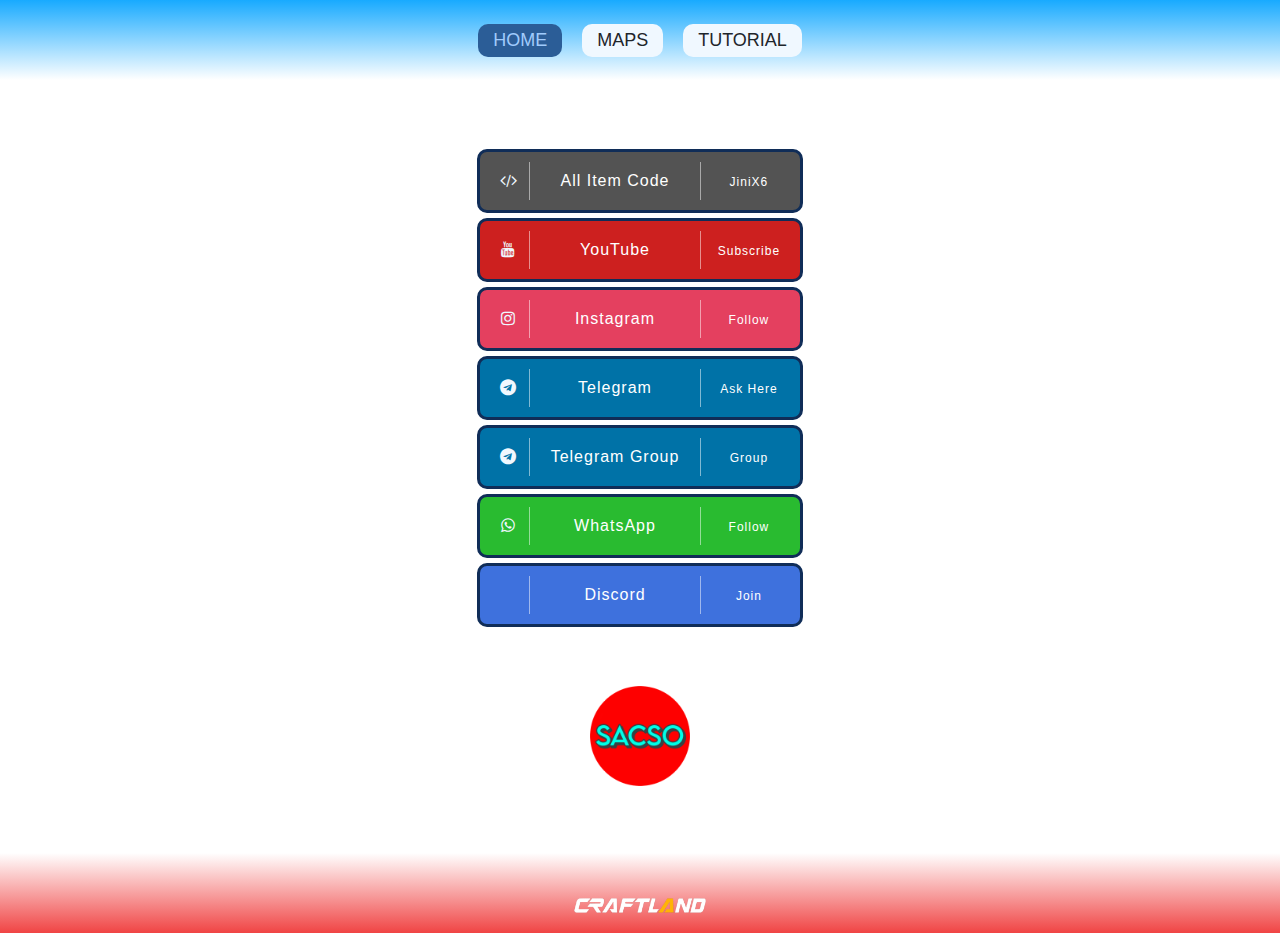
<file: final/index.html>
<!DOCTYPE html>
<html lang="en">
<head>
    <meta charset="UTF-8">
    <meta name="viewport" content="width=device-width, initial-scale=1.0">
    <title>SacSo</title>
    <link rel="stylesheet" href="style.css">
    <link rel="stylesheet" href="home.css">
    <link rel="stylesheet" href="https://stackpath.bootstrapcdn.com/font-awesome/4.7.0/css/font-awesome.min.css">
</head>
<body>
    <div class="header">
        <a style="background-color: rgb(43, 93, 151); color: rgb(160, 203, 252); border-radius: 10px;" href="index.html">HOME</a>
        <a href="maps.html">MAPS</a>
        <a href="tutorial.html">TUTORIAL</a>
    </div>
    
    <div class="content">
        <div class="social-widget">
            <a href="https://0xme.github.io/ItemID2/" target="_blank">
                <ul class="social-button allcode">
                    <li><i class="fa fa-code" aria-hidden="true"></i></li>
                    <li class="social-text">All Item Code</li>
                    <li class="right-text">JiniX6</li>
                </ul>
            </a>
            <a href="https://youtube.com/@iamsacso" target="_blank">
                <ul class="social-button youtube">
                    <li><i class="fa fa-youtube" aria-hidden="true"></i></li>
                    <li class="social-text">YouTube</li>
                    <li class="right-text">Subscribe</li>
                </ul>
            </a>
            <a href="https://www.instagram.com/iamsacso" target="_blank">
                <ul class="social-button instagram">
                    <li><i class="fa fa-instagram" aria-hidden="true"></i></li>
                    <li class="social-text">Instagram</li>
                    <li class="right-text">Follow</li>
                </ul>
            </a>
            <a href="https://t.me/iamsacso" target="_blank">
                <ul class="social-button telegram">
                    <li><i class="fa fa-telegram" aria-hidden="true"></i></li>
                    <li class="social-text">Telegram</li>
                    <li class="right-text">Ask Here</li>
                </ul>
            </a>
            <a href="https://t.me/freefirecraftlandgroup" target="_blank">
                <ul class="social-button group">
                    <li><i class="fa fa-telegram" aria-hidden="true"></i></li>
                    <li class="social-text">Telegram Group</li>
                    <li class="right-text">Group</li>
                </ul>
            </a>
            <a href="https://www.whatsapp.com/channel/0029Va52VjJ7tkjB2gpk4F2D" target="_blank">
                <ul class="social-button whatsapp">
                    <li><i class="fa fa-whatsapp" aria-hidden="true"></i></li>
                    <li class="social-text">WhatsApp</li>
                    <li class="right-text">Follow</li>
                </ul>
            </a>
            <a href="https://discord.com/invite/yCpcKwpRzX" target="_blank">
                <ul class="social-button discord">
                    <li><i class="fa fa-discord" aria-hidden="true"></i></li>
                    <li class="social-text">Discord</li>
                    <li class="right-text">Join</li>
                </ul>
            </a>
            <br>
            <br>
            <br>
            <a class="sacso" href="">
                <img style="width: 100px;" src="SACSO.png" alt="SacSo">
            </a>
        </div>
    </div>
    
    <div class="footer">
        <img src="Craftland.png" alt="Craftland">
    </div>
</body>
</html>
</file>
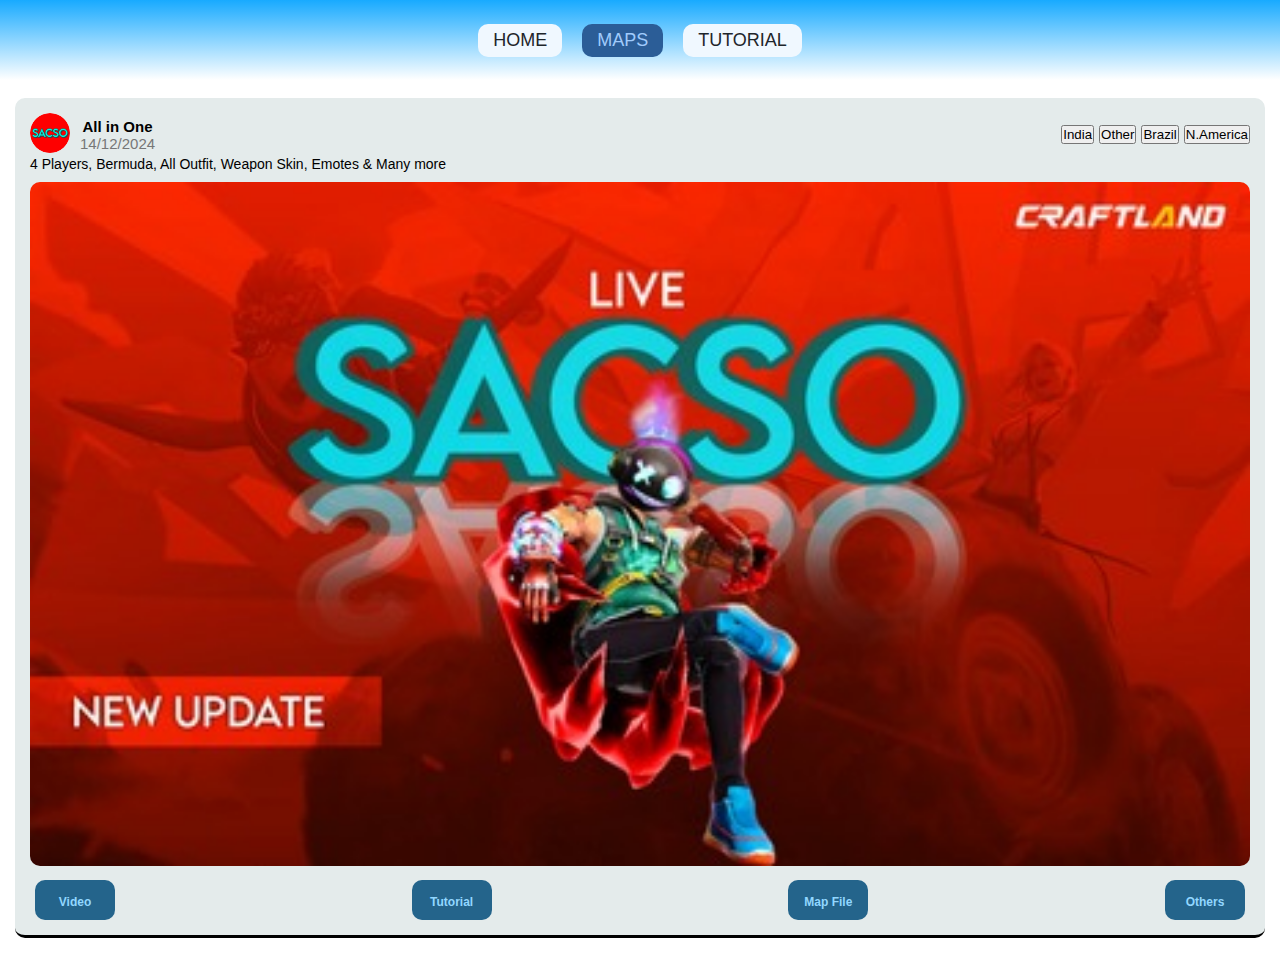
<file: final/maps.html>
<!DOCTYPE html>
<html lang="en">
<head>
    <meta charset="UTF-8">
    <meta name="viewport" content="width=device-width, initial-scale=1.0">
    <title>SacSo</title>
    <link rel="stylesheet" href="style.css">
    <link rel="stylesheet" href="maps.css">
</head>
<body>
    <div class="header">
        <a href="index.html">HOME</a>
        <a style="background-color: rgb(43, 93, 151); color: rgb(160, 203, 252); border-radius: 10px;" href="maps.html">MAPS</a>
        <a href="tutorial.html">TUTORIAL</a>
    </div>



    



    <!-- map post start -->
    
    <div class="mapss">
         <div class="map-post">
            <div class="head">
               <div class="name">
                  <div class="mapname">
                     <a href="#"><img src="SACSO.png" class="avatars" alt="profile"></a>
                     <div class="q">
                        <h4>All in One</h4>
                        <p>14/12/2024</p>
                     </div>
                    </div>
                </div>
                     <div class="mapcode">
                        <button id="one">India</button>
                        <button id="two">Other</button>
                        <button id="three">Brazil</button>
                        <button id="four">N.America</button>
                     </div>
          </div>
                  
         <div class="body">
                     <p>4 Players, Bermuda, All Outfit, Weapon Skin, Emotes & Many more</p>
                     <img class="mapimage" src="mappic1.jpg" alt="">
                     <div class="bottom">
                        <div class="bleft">
                           <a href="#">Video</a>
                           <a href="#">Tutorial</a>
                           <a href="#">Map File</a>
                           <a href="#">Others</a>
                        </div>
                     </div>
                  </div>
     </div>
   
    <!-- map post End -->






    
    <!-- <div class="footer">
        <img src="Craftland.png" alt="Craftland">
    </div> -->
</body>
</html>
</file>
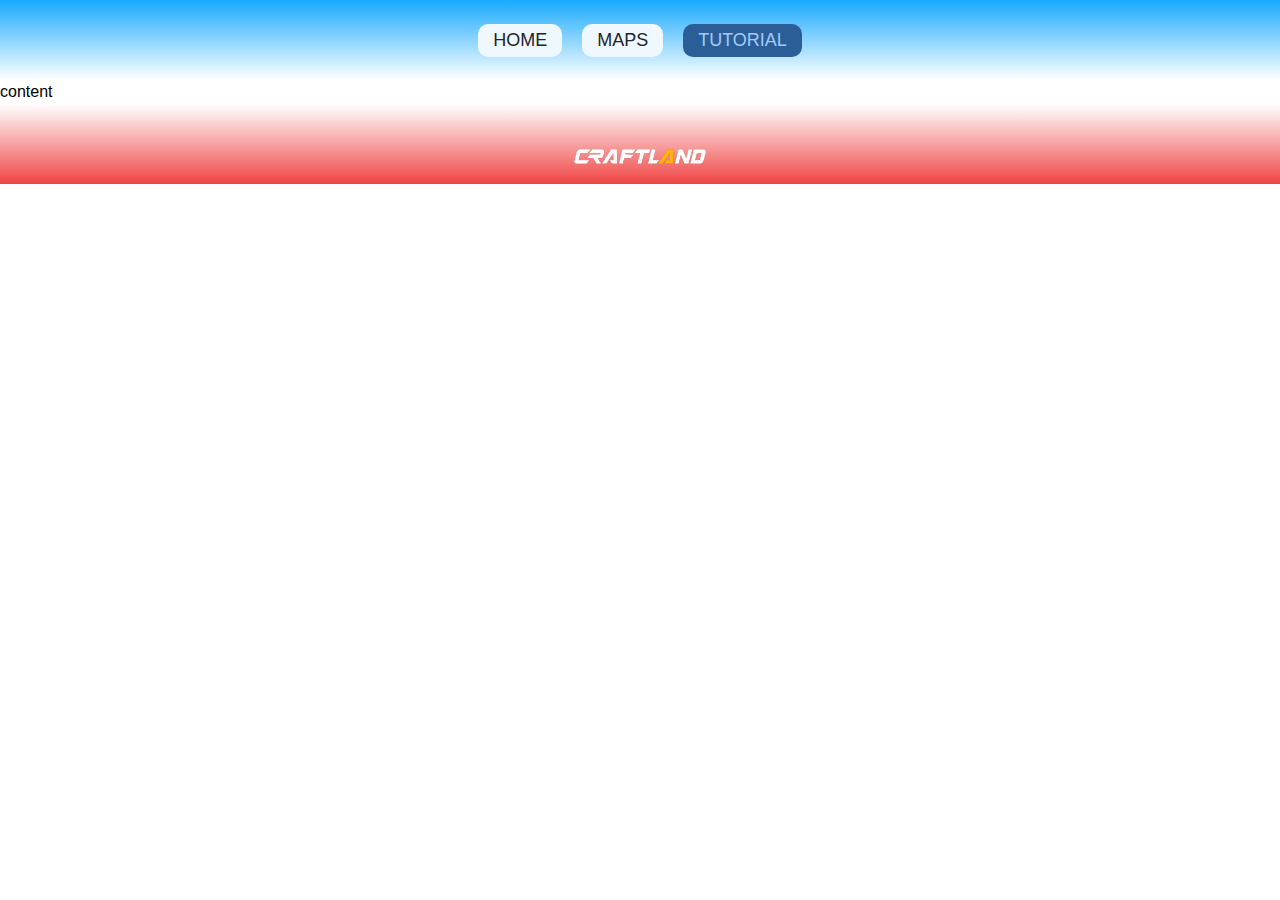
<file: final/tutorial.html>
<!DOCTYPE html>
<html lang="en">
<head>
    <meta charset="UTF-8">
    <meta name="viewport" content="width=device-width, initial-scale=1.0">
    <title>SacSo</title>
    <link rel="stylesheet" href="style.css">
</head>
<body>
    <div class="header">
        <a href="index.html">HOME</a>
        <a href="maps.html">MAPS</a>
        <a style="background-color: rgb(43, 93, 151); color: rgb(160, 203, 252); border-radius: 10px;" href="tutorial.html">TUTORIAL</a>
    </div>
    
    <div class="content">content</div>
    
    <div class="footer">
        <img src="Craftland.png" alt="Craftland">
    </div>
</body>
</html>
</file>
<file: final/style.css>
*{
    padding: 0px;
    margin: 0px;
    text-decoration: none;
    font-family: 'Franklin Gothic Medium', 'Arial Narrow', Arial, sans-serif;
}

.header{
    background: linear-gradient(rgb(24, 170, 255), rgb(255, 255, 255));
    padding: 10px;
    border-bottom: solid;
    border-color: rgb(255, 255, 255);
    height: 60px;
    width: auto;
    font-size: 18PX;
    display: flex;
    align-items: center;
    text-align: center;
    justify-content: center;
}

.header a{
    color: rgb(30, 37, 43);
    background-color: aliceblue;
    padding: 6px 15px 6px 15px;
    border-radius: 10px;
    margin: 10px;
    display: flex;
    align-items: center;
    text-align: center;
    justify-content: center;
}

.header a:hover{
    background-color: rgb(43, 93, 151);
    color: rgb(160, 203, 252);
    border-radius: 10px;
    transition: 0.25s;
}

.content{
    background-color: rgb(255, 255, 255);
    /* height: 755px; */
    width: auto;
    /* padding: 10px; */
}

.footer{
    
    bottom: 0px;
    background: linear-gradient(white,rgb(240, 68, 68));
    padding: 10px;
    border-top: solid;
    border-color: rgb(255, 255, 255);
    height: 60px;
    width: auto;
    text-align: center;
    position: relative;
}

.footer img{
    height: 25px;
    position: absolute;
    top: 65%;
    left: 50%;
    padding: 1px 10px 1px 10px;
    transform: translate(-50%, -50%);
}
</file>
<file: final/home.css>
.content{
    height: 767px;
    position: relative;
}

.social-widget{
    position: absolute;
    top: 50%;
    left: 50%;
    transform: translate(-50%,-50%);
}

.social-widget a{
    display: block;
    text-align: center;
    align-items: center;
    justify-content: center;
}

li{
    display: inline-block;
}
.social-button{
    width: 300px;
    height: auto;
    padding: 10px;
    letter-spacing: 1px;
    margin: 5px;
    border: solid;
    border-radius: 10px;
    border-color: #102d58;
}

.allcode{
    background-color: #535353;
}
.youtube{
    background-color: #cd201f;
}
.instagram{
    background-color: #e4405f;
}
.telegram{
    background-color: #0072a7;
}
.group{
    background-color: #0072a7;
}
.whatsapp{
    background-color: #29bb30;
}
.discord{
    background-color: #3e71dd;
}

.social-widget a ul li{
    color: rgb(255, 255, 255);
}

.social-text{
    width: 150px;
    border-left: 1px solid rgba(255,255,255,0.5);
    border-right: 1px solid rgba(255,255,255,0.5);
    padding: 10px;
}

.right-text{
    width: 75px;
    padding-left: 5px;
    font-size: 12px;
}
.fa{
    color: aliceblue;
    text-align: center;
    width: 30px;
}
.social-button:hover{
    background-color: #000000;
    transition: 0.5s;
}
</file>
<file: final/maps.css>
/* .map-post{
    position: absolute;
    top: 30%;
    left: 50%;
    transform: translate(-50%, -50%);
    width: 444px;
    border-radius: 10px;
    background-color: #fff0fe;
} */
.mapss{
    justify-content: center;
}

.map-post{
    width: auto;
    height: auto;
    padding: 15px;
    margin: 15px;
    border-bottom: solid;
    border-radius: 10px;
    background: rgb(228, 235, 235);
}

.mapcode{
    display: flex;
    text-align: center;
    align-items: center;
    justify-content: space-between;
}

.head{
    font-size: 15px;
    display: flex;
    text-align: center;
    align-items: center;
    justify-content: space-between;
}

.avatars{
    width: 40px;
    height: 40px;
    border-radius: 50%;
}

.mapname{
    display: flex;
    text-align: center;
    align-items: center;
    justify-content: space-between;
}
.q{
    margin-left: 10px;
}
.q p{
    color: rgb(119, 119, 119);
}

.mapcode button{
    margin-left: 5px;
    
}

/* .mapcode #one{
    position: absolute;
    right: 130px;
    top: 10px;
    width: 110px;
}
.mapcode #two{
    position: absolute;
    right: 10px;
    top: 10px;
    width: 110px;
}
.mapcode #three{
    position: absolute;
    right: 130px;
    top: 40px;
    width: 110px;
}
.mapcode #four{
    position: absolute;
    right: 10px;
    top: 40px;
    width: 110px;
} */

.body p{
    font-size: 14px;
}
.body img{
    margin: auto;
    width: 100%;
    margin-top: 10px;
    border-radius: 10px;
}
.bleft{
    display: flex;
    margin-top: 10px;
    justify-content: space-between;
}
.bleft a{
    height: 10px;
    width: 50px;
    font-size: 12px;
    display: inline-flex;
    justify-content: center;
    padding: 15px;
    margin: 0px 5px 0px 5px;
    background-color: rgb(36, 100, 139);
    color: rgb(146, 215, 255);
    border-radius: 10px;
    font-weight: bold;
}
</file>
